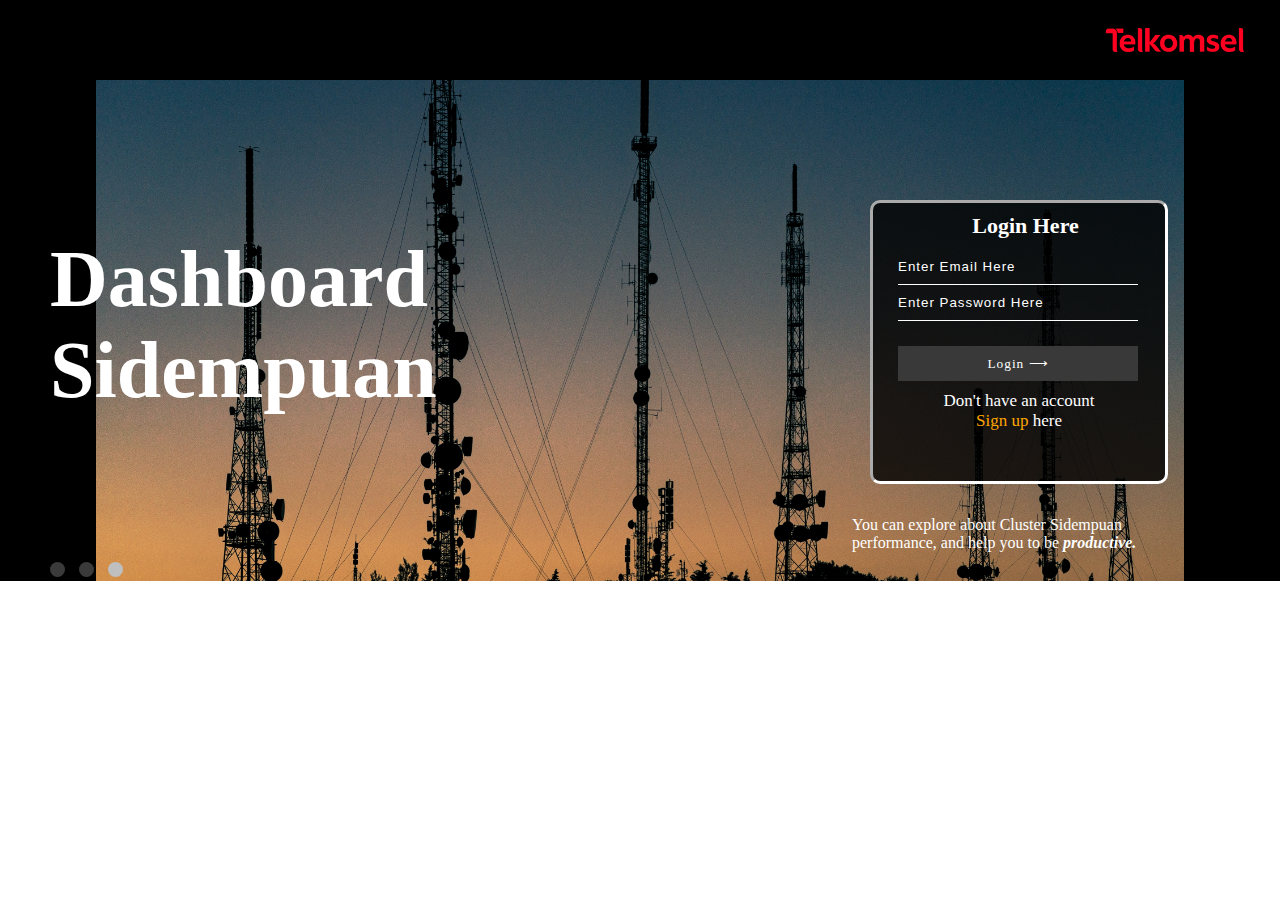
<file: index.html>
<!DOCTYPE html>
<html lang="en">
  <head>
    <meta charset="UTF-8" />
    <meta http-equiv="X-UA-Compatible" content="IE=edge" />
    <meta name="viewport" content="width=device-width, initial-scale=1.0" />
    <title>LOG IN</title>
    <link rel="stylesheet" href="./log-in.css"/>
  </head>
  <body>
    <div class="hero">
      <div class="navbar">
        <img src="./Gambar/Telkomsel-logo.png" class="logo" />
      </div>
      <div class="layout">
        <div class="content">
          <p>Dashboard</br>Sidempuan</p>
        </div>
        <div class="cta">
          <p>
            You can explore about Cluster Sidempuan performance, and help you to
            be <span style="font-weight: bolder;"><i>productive.</i></span>
          </p>
        </div>
        <div class="indicator">
          <span></span>
          <span></span>
          <span class="active"></span>
        </div>
        <div class="form">
          <form onsubmit="alert('you have succesfully log-in')">
          <h3>Login Here</h3>
          <input type="email" name="email" placeholder="Enter Email Here" />
          <input
            type="password"
            name="password"
            placeholder="Enter Password Here"
          />
          <input id="button" type="submit" value="Login &#x27F6;"/>
          <p class="link">Don't have an account
            <br />
            <a href="./sign-up.html">Sign up </a>here</a></p>
          </form>
      </div>
    </div>
    </div>
  </body>
</html>
</file>
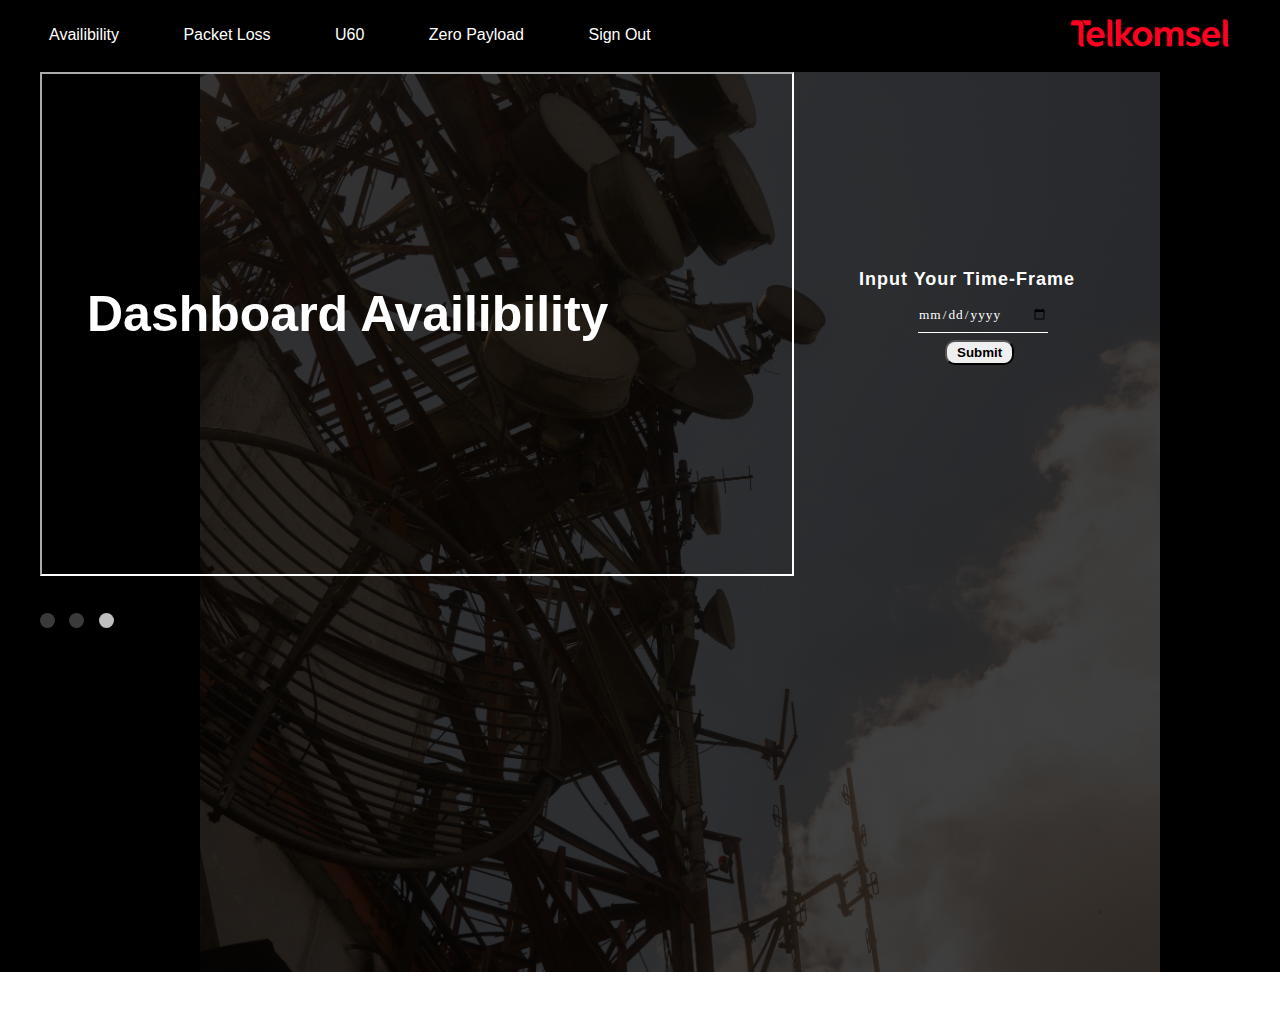
<file: availibility.html>
<!DOCTYPE html>
<html lang="en">
  <head>
    <meta charset="UTF-8" />
    <meta http-equiv="X-UA-Compatible" content="IE=edge" />
    <meta name="viewport" content="width=device-width, initial-scale=1.0" />
    <title>Availibility</title>
    <link rel="stylesheet" href="./availibility.css" />
  </head>
  <body>
    <div class="border">
      <div class="nav">
        <ul>
          <li><a href="./availibility.html" class="_blank">Availibility</a></li>
          <li><a href="./packetloss.html" class="_blank">Packet Loss</a></li>
          <li><a href="./U60.html">U60</a></li>
          <li><a href="./Zeropayload.html">Zero Payload</a></li>
          <li><a href="./index.html" class="_blank">Sign Out</a></li>
        </ul>
        <a href="./dashboard.html"
          ><img src="./Gambar/Telkomsel-logo.png" class="logo"
        /></a>
      </div>
      <div class="border1">
        <div class="ava">
          <h1 class="dash">Dashboard Availibility</h1>
        </div>
        <div class="indicator">
          <span></span>
          <span></span>
          <span class="active"></span>
        </div>
      </div>
      <div class="tanggal">
        <h1>Input Your Time-Frame</h1>
        <input type="date" />
        <br />
        <button type="button">Submit</button>
      </div>
    </div>
  </body>
</html>
</file>
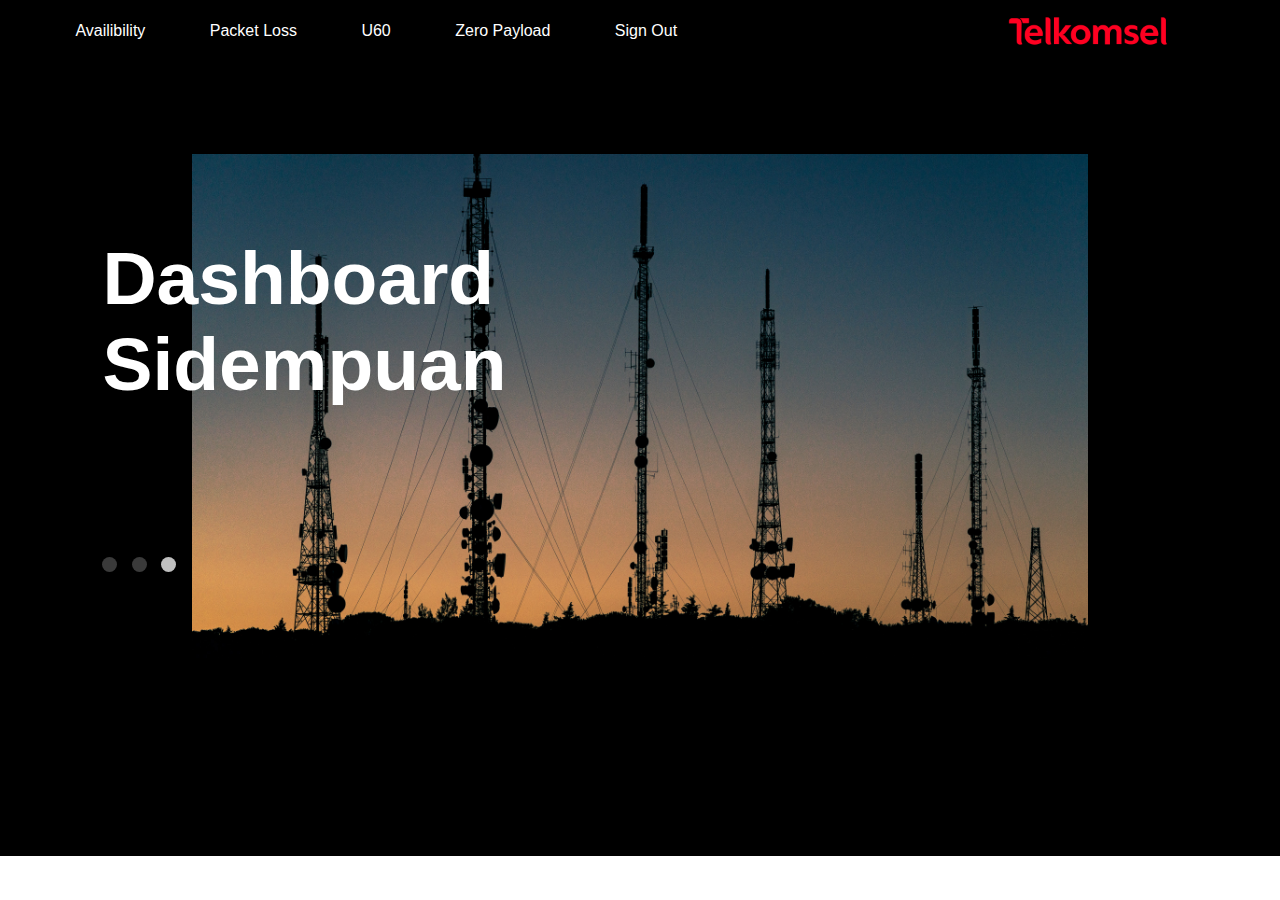
<file: dashboard.html>
<!DOCTYPE html>
<html lang="en">
  <head>
    <meta charset="UTF-8" />
    <meta http-equiv="X-UA-Compatible" content="IE=edge" />
    <meta name="viewport" content="width=device-width, initial-scale=1.0" />
    <title>SIDEMPUAN</title>
    <link rel="stylesheet" href="./dashboard.css" />
  </head>
  <body>
    <div class="hero">
      <div class="nav">
        <ul>
          <li><a href="./availibility.html" class="_blank">Availibility</a></li>
          <li><a href="./packetloss.html" class="_blank">Packet Loss</a></li>
          <li><a href="./U60.html">U60</a></li>
          <li><a href="./Zeropayload.html">Zero Payload</a></li>
          <li><a href="./index.html" class="_blank">Sign Out</a></li>
        </ul>
        <img src="./Gambar/Telkomsel-logo.png" class="logo" />
      </div>
      <h1>Dashboard<br />Sidempuan</h1>
      <div class="indicator">
        <span></span>
        <span></span>
        <span class="active"></span>
      </div>
    </div>
  </body>
</html>
</file>
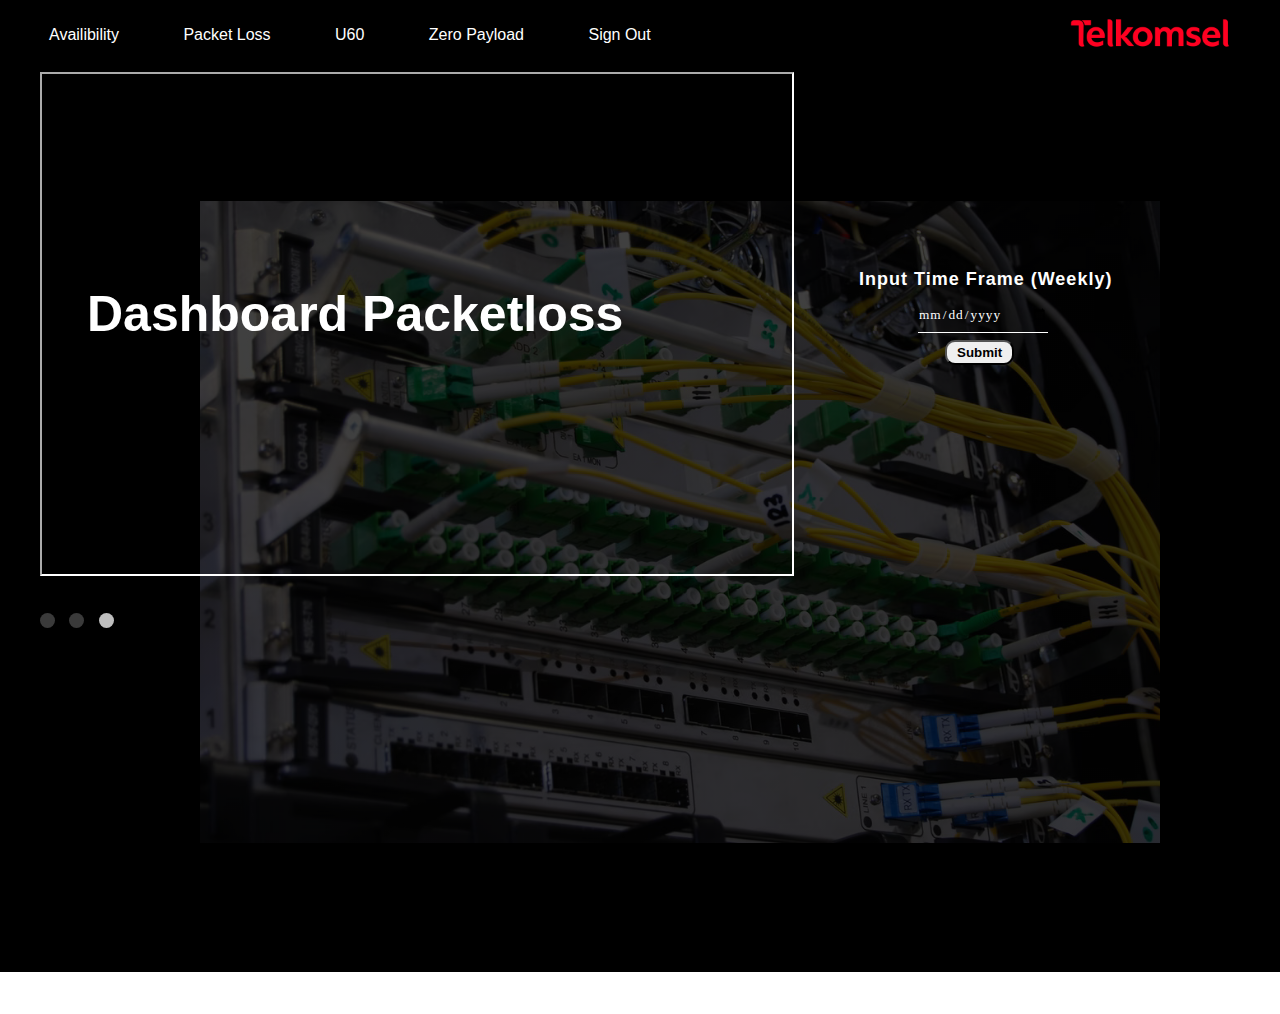
<file: packetloss.html>
<!DOCTYPE html>
<html lang="en">
  <head>
    <meta charset="UTF-8" />
    <meta http-equiv="X-UA-Compatible" content="IE=edge" />
    <meta name="viewport" content="width=device-width, initial-scale=1.0" />
    <title>Packet Loss</title>
    <link rel="stylesheet" href="./packetloss.css" />
  </head>
  <body>
    <div class="border">
      <div class="nav">
        <ul>
          <li><a href="./availibility.html" class="_blank">Availibility</a></li>
          <li><a href="./packetloss.html" class="_blank">Packet Loss</a></li>
          <li><a href="./U60.html">U60</a></li>
          <li><a href="./Zeropayload.html">Zero Payload</a></li>
          <li><a href="./index.html" class="_blank">Sign Out</a></li>
        </ul>
        <a href="./dashboard.html"
          ><img src="./Gambar/Telkomsel-logo.png" class="logo"
        /></a>
      </div>
      <div class="border1">
        <div class="ava">
          <h1 class="dash">Dashboard Packetloss</h1>
        </div>
        <div class="indicator">
          <span></span>
          <span></span>
          <span class="active"></span>
        </div>
      </div>
      <div class="tanggal">
        <h1>Input Time Frame (Weekly)</h1>
        <input type="date" />
        <br />
        <button type="button">Submit</button>
      </div>
    </div>
  </body>
</html>
</file>
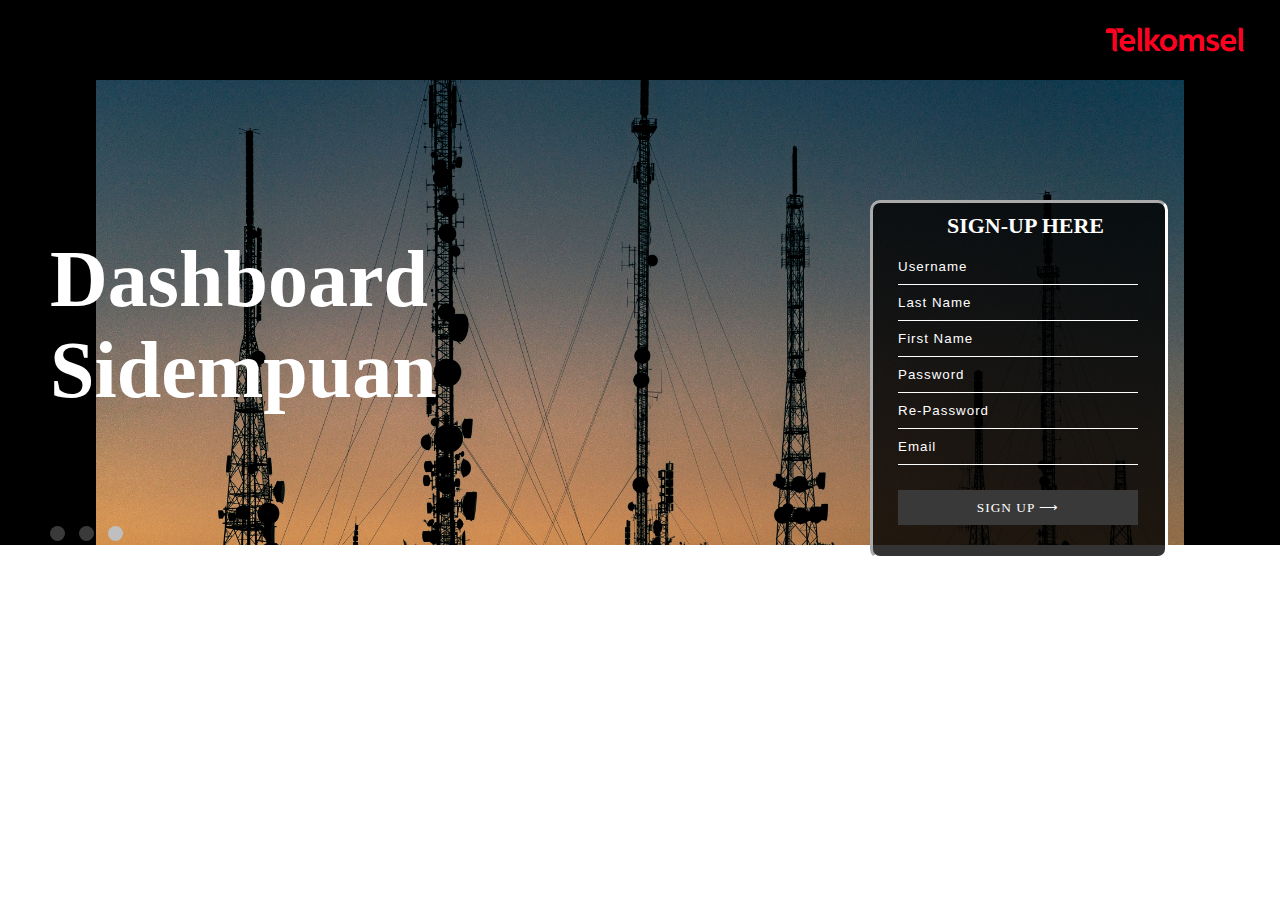
<file: sign-up.html>
<!DOCTYPE html>
<html lang="en">
  <head>
    <meta charset="UTF-8" />
    <meta http-equiv="X-UA-Compatible" content="IE=edge" />
    <meta name="viewport" content="width=device-width, initial-scale=1.0" />
    <title>SIGN UP</title>
    <link rel="stylesheet" href="./sign-up.css"/>
  </head>
  <body>
    <div class="hero">
      <div class="navbar">
        <a href="./index.html"
          ><img src="./Gambar/Telkomsel-logo.png" class="logo"
        /></a>
      </div>
      <div class="layout">
        <div class="content">
          <p>Dashboard</br>Sidempuan</p>
        </div>
        <div class="indicator">
          <span></span>
          <span></span>
          <span class="active"></span>
        </div>
        <div class="form">
          <form onsubmit="alert('you have succesfully log-in')">
          <h3>SIGN-UP HERE</h3>
          <input type="username" name="username" placeholder="Username" />
          <input
            type="lastname"
            name="lastname"
            placeholder="Last Name"
          />
          <input type="firstname" name="firstname" placeholder="First Name" />
          <input type="password" name="password" placeholder="Password" />
          <input type="confirm" name="confirm" placeholder="Re-Password" />
          <input type="email" name="email" placeholder="Email" />
          <input id="button" type="submit" value="SIGN UP &#x27F6;"/>
          </form>
      </div>
    </div>
  </body>
</html>
</file>
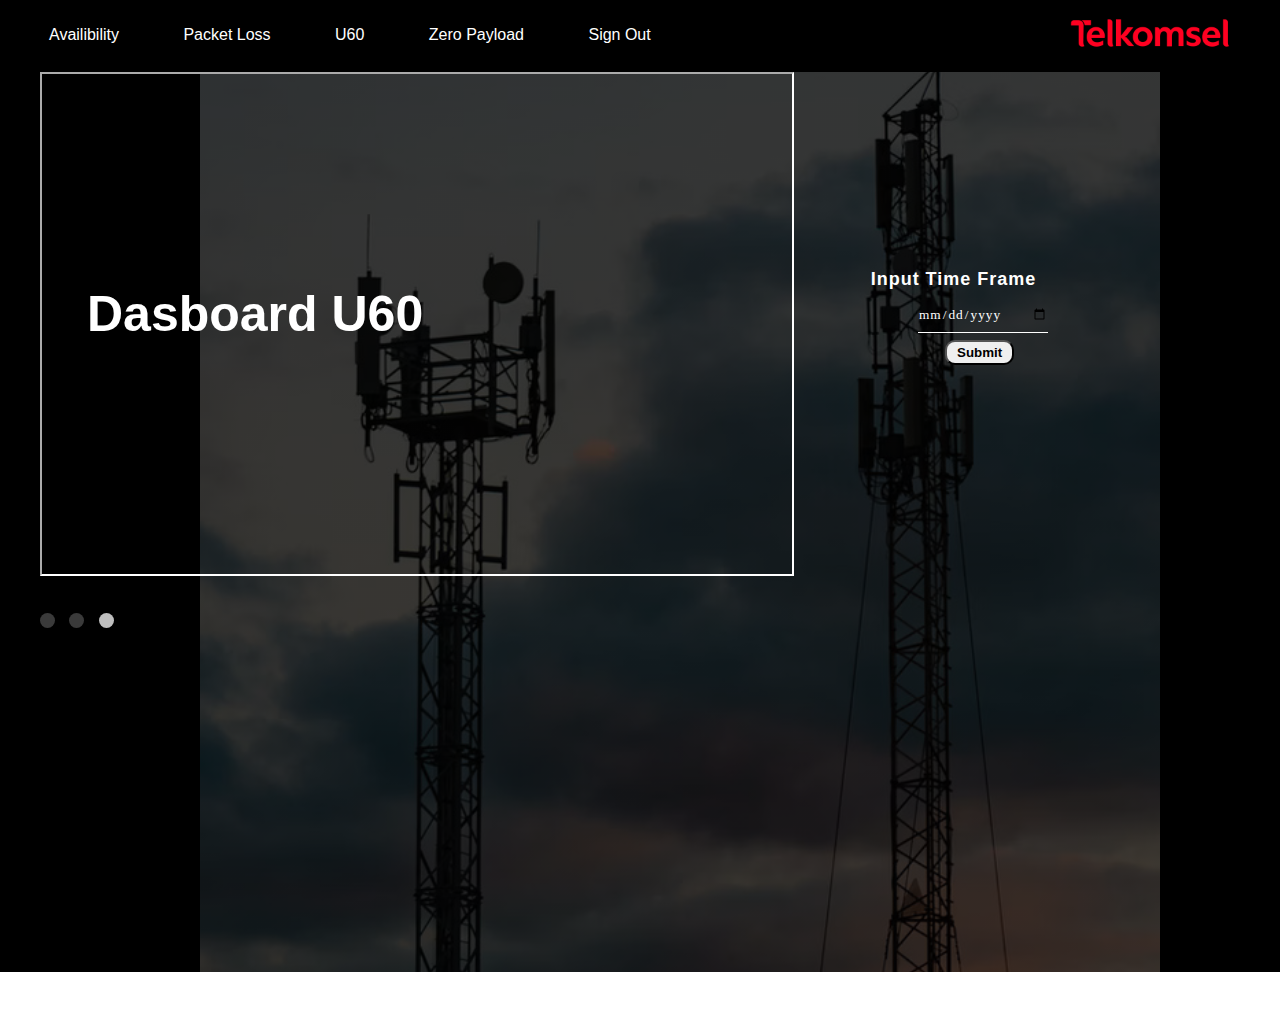
<file: U60.html>
<!DOCTYPE html>
<html lang="en">
  <head>
    <meta charset="UTF-8" />
    <meta http-equiv="X-UA-Compatible" content="IE=edge" />
    <meta name="viewport" content="width=device-width, initial-scale=1.0" />
    <title>U60</title>
    <link rel="stylesheet" href="./U60.css" />
  </head>
  <body>
    <div class="border">
      <div class="nav">
        <ul>
          <li><a href="./availibility.html" class="_blank">Availibility</a></li>
          <li><a href="./packetloss.html" class="_blank">Packet Loss</a></li>
          <li><a href="./U60.html">U60</a></li>
          <li><a href="./Zeropayload.html">Zero Payload</a></li>
          <li><a href="./index.html" class="_blank">Sign Out</a></li>
        </ul>
        <a href="./dashboard.html"
          ><img src="./Gambar/Telkomsel-logo.png" class="logo"
        /></a>
      </div>
      <div class="border1">
        <div class="ava">
          <h1 class="dash">Dasboard U60</h1>
        </div>
        <div class="indicator">
          <span></span>
          <span></span>
          <span class="active"></span>
        </div>
      </div>
      <div class="tanggal">
        <h1>Input Time Frame</h1>
        <input type="date" />
        <br />
        <button type="button">Submit</button>
      </div>
    </div>
  </body>
</html>
</file>
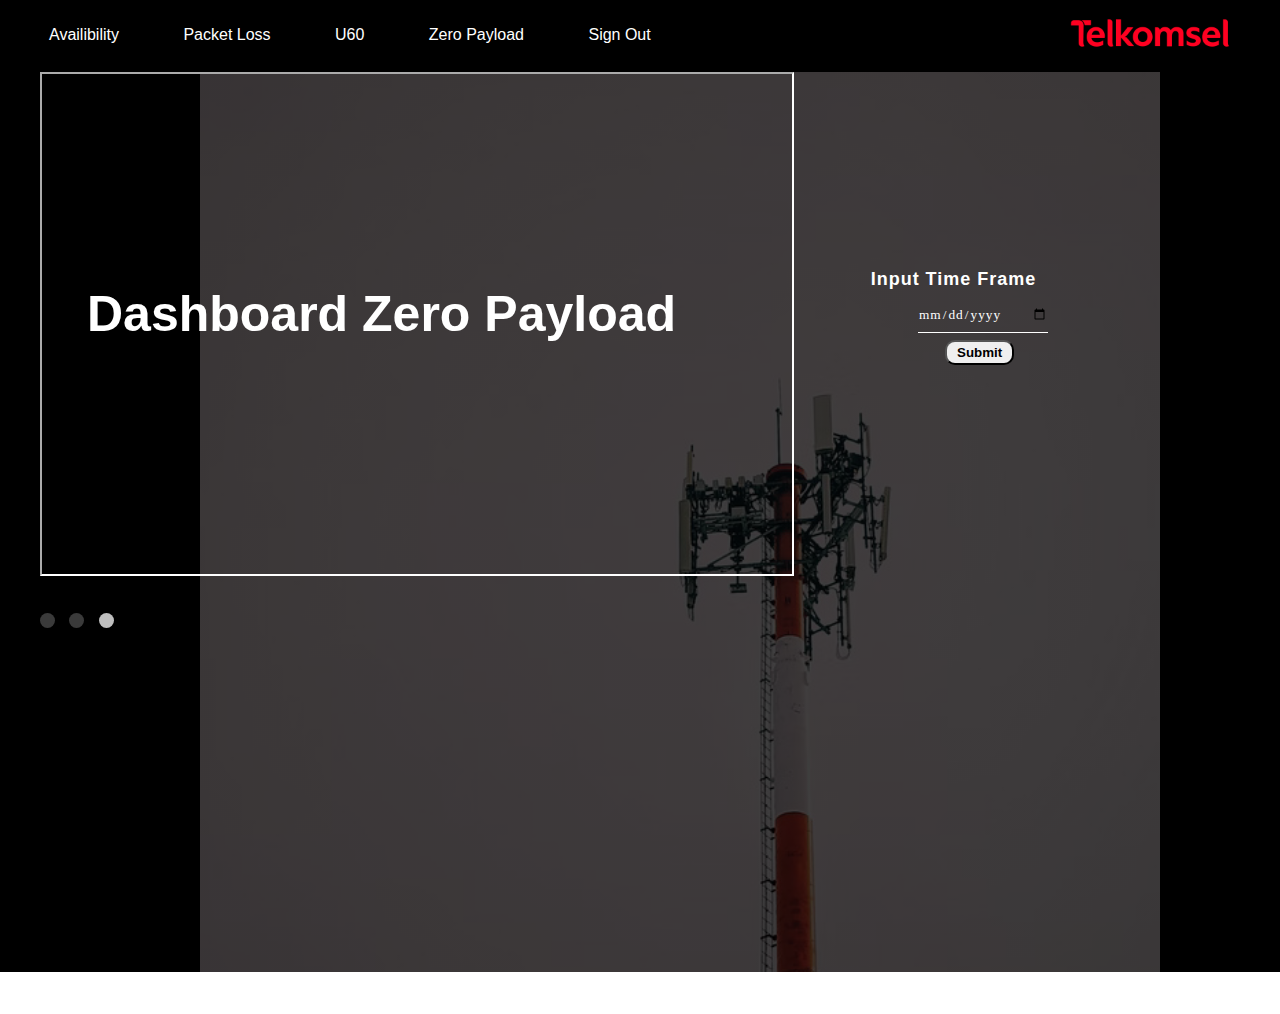
<file: Zeropayload.html>
<!DOCTYPE html>
<html lang="en">
  <head>
    <meta charset="UTF-8" />
    <meta http-equiv="X-UA-Compatible" content="IE=edge" />
    <meta name="viewport" content="width=device-width, initial-scale=1.0" />
    <title>U60</title>
    <link rel="stylesheet" href="./Zeropayload.css" />
  </head>
  <body>
    <div class="border">
      <div class="nav">
        <ul>
          <li><a href="./availibility.html" class="_blank">Availibility</a></li>
          <li><a href="./packetloss.html" class="_blank">Packet Loss</a></li>
          <li><a href="./U60.html">U60</a></li>
          <li><a href="./Zeropayload.html">Zero Payload</a></li>
          <li><a href="./index.html" class="_blank">Sign Out</a></li>
        </ul>
        <a href="./dashboard.html"
          ><img src="./Gambar/Telkomsel-logo.png" class="logo"
        /></a>
      </div>
      <div class="border1">
        <div class="ava">
          <h1 class="dash">Dashboard Zero Payload</h1>
        </div>
        <div class="indicator">
          <span></span>
          <span></span>
          <span class="active"></span>
        </div>
      </div>
      <div class="tanggal">
        <h1>Input Time Frame</h1>
        <input type="date" />
        <br />
        <button type="button">Submit</button>
      </div>
    </div>
  </body>
</html>
</file>
<file: log-in.css>
* {
  margin: 0;
  padding: 0;
  font-family: Poppins;
}
.hero {
  width: 100%;
  max-height: auto;
  background-color: black;
  color: white;
}
.navbar {
  display: flex;
  height: 80px;
  background-color: black;
  justify-content: end;
}
.logo {
  cursor: pointer;
  width: 140px;
  margin-right: 35px;
}
.layout {
  background-image: url(./Gambar/mario-caruso-0C9VmZUqcT8-unsplash.jpg);
  background-position: center;
  background-repeat: no-repeat;
  background-size: 85%;
}
.content {
  padding-left: 50px;
  font-size: 80px;
  padding-top: 12%;
  font-weight: bold;
}
.form {
  position: absolute;
  width: 242px;
  height: 228px;
  border: 3px inset white;
  background: linear-gradient(
    to top,
    rgba(0, 0, 0, 0.8) 50%,
    rgba(0, 0, 0, 0.8) 50%
  );
  top: 200px;
  left: 870px;
  border-radius: 10px;
  padding: 25px;
}
.form h3 {
  width: 225px;
  font-family: Poppins;
  text-align: center;
  font-size: 22px;
  border-radius: 10px;
  /* border: 3px solid white; */
  margin-left: 15px;
  margin-bottom: 10px;
  margin-top: -15px;
}
.form input {
  width: 240px;
  height: 35px;
  background: transparent;
  border-bottom: 1px solid white;
  border-top: none;
  border-left: none;
  border-right: none;
  color: white;
  letter-spacing: 1px;
  font-family: poppins;
}
.form input:focus {
  outline: none;
}
::placeholder {
  color: white;
  font-family: Arial;
}
.link {
  font-family: poppins;
  font-size: 17px;
  padding-top: 10px;
  text-align: center;
}
.link a {
  text-decoration: none;
  color: orange;
}
#button {
  padding: 10px 25px;
  margin-top: 25px;
  font-weight: 500;
  letter-spacing: 1px;
  cursor: pointer;
  transition: 0.4s ease;
  text-decoration: none;
  color: white;
  background-color: #393939;
  border: 0;
  outline: none;
}
#button:hover {
  background: #cdc6c6;
  color: black;
}
.cta {
  padding-left: 852px;
  padding-top: 100px;
  width: 25%;
  min-width: 250px;
}
.indicator {
  padding-top: 10px;
  padding-left: 50px;
}
.indicator span {
  display: inline-block;
  background: #3a3a3a;
  height: 15px;
  width: 15px;
  border-radius: 50%;
  margin-right: 10px;
}
.indicator span.active {
  background: #bfbfbf;
}
@media only screen and (min-width: 320px) and (max-width: 810px) {
  .hero {
    background-color: black;
    height: 133vh;
    background-size: cover;
    width: 93vh;
  }
  .content {
    padding-left: 50px;
    font-size: 62px;
    padding-top: 12%;
    font-weight: bold;
  }
  .logo {
    cursor: pointer;
    width: 120px;
    height: 70px;
    margin-right: 35px;
  }
  .form {
    position: absolute;
    width: 231px;
    height: 219px;
    border: 2px inset white;
    background: linear-gradient(
      to top,
      rgba(0, 0, 0, 0.8) 50%,
      rgba(0, 0, 0, 0.8) 50%
    );
    top: 164px;
    left: 700px;
    border-radius: 10px;
    padding: 15px;
  }
  .form h3 {
    width: 225px;
    font-family: Poppins;
    text-align: center;
    font-size: 22px;
    /* border: 3px solid white; */
    margin-left: 15px;
    margin-bottom: 10px;
    margin-top: -9px;
  }
  .form input {
    width: 224px;
    height: 35px;
    background: transparent;
    border-bottom: 1px solid white;
    border-top: none;
    border-left: none;
    border-right: none;
    color: white;
    letter-spacing: 1px;
    font-family: poppins;
  }
  .link {
    font-family: poppins;
    font-size: 16px;
    padding-top: 12px;
    text-align: center;
  }
  #button {
    padding: 7px 0px;
    margin-top: 19px;
    letter-spacing: 1px;
    cursor: pointer;
    transition: 0.4s ease;
    text-decoration: none;
    color: white;
    background-color: #393939;
    border: 0;
    outline: none;
  }
  .cta {
    padding-left: 712px;
  }
}
@media only screen and (max-width: 375px) {
  .hero {
    background-color: black;
    height: 301vh;
    background-size: cover;
    width: 139vh;
  }
  .content {
    padding-left: 50px;
    font-size: 75px;
    padding-top: 12%;
    font-weight: bold;
  }
  .logo {
    cursor: pointer;
    width: 172px;
    height: 108px;
    margin-right: 35px;
  }
  .form {
    position: absolute;
    width: 213px;
    height: 184px;
    border: 2px inset white;
    background: linear-gradient(
      to top,
      rgba(0, 0, 0, 0.8) 50%,
      rgba(0, 0, 0, 0.8) 50%
    );
    top: 164px;
    left: 811px;
    border-radius: 10px;
    padding: 25px;
  }
  .form h3 {
    width: 182px;
    font-family: Poppins;
    text-align: center;
    font-size: 20px;
    /* border: 3px solid white; */
    margin-left: 15px;
    margin-bottom: 10px;
    margin-top: -15px;
  }
  .form input {
    width: 213px;
    height: 29px;
    background: transparent;
    border-bottom: 1px solid white;
    border-top: none;
    border-left: none;
    border-right: none;
    color: white;
    letter-spacing: 1px;
    font-family: poppins;
  }
  .link {
    font-family: poppins;
    font-size: 15px;
    padding-top: 12px;
    text-align: center;
  }
  .cta {
    padding-top: 172px;
    padding-left: 814px;
  }
}
@media only screen and (min-width: 811px) and (max-width: 813px) {
  .hero {
    background-color: black;
    height: 182vh;
    background-size: cover;
    width: 216vh;
  }
  .content {
    padding-left: 50px;
    font-size: 68px;
    padding-top: 12%;
    font-weight: bold;
  }
  .logo {
    cursor: pointer;
    width: 172px;
    height: 108px;
    margin-right: 35px;
  }
  .form {
    position: absolute;
    width: 213px;
    height: 184px;
    border: 2px inset white;
    background: linear-gradient(
      to top,
      rgba(0, 0, 0, 0.8) 50%,
      rgba(0, 0, 0, 0.8) 50%
    );
    top: 164px;
    left: 531px;
    border-radius: 10px;
    padding: 25px;
  }
  .form h3 {
    width: 182px;
    font-family: Poppins;
    text-align: center;
    font-size: 20px;
    /* border: 3px solid white; */
    margin-left: 15px;
    margin-bottom: 10px;
    margin-top: -15px;
  }
  .form input {
    width: 213px;
    height: 29px;
    background: transparent;
    border-bottom: 1px solid white;
    border-top: none;
    border-left: none;
    border-right: none;
    color: white;
    letter-spacing: 1px;
    font-family: poppins;
  }
  .link {
    font-family: poppins;
    font-size: 15px;
    padding-top: 12px;
    text-align: center;
  }
  .cta {
    padding-top: 172px;
    padding-left: 550px;
  }
}
</file>
<file: availibility.css>
* {
  margin: 0;
  padding: 0;
  font-family: "poppins", sans-serif;
}
.border {
  background-color: black;
}
.border1 {
  width: 100%;
  height: 100vh;
  background-image: linear-gradient(rgba(0, 0, 0, 0.75), rgba(0, 0, 0, 0.75)),
    url(./Gambar/jackson-david-1Y2snhZhH7M-unsplash.jpg);
  background-size: 75%;
  background-position: center;
  background-repeat: no-repeat;
  margin-top: -40px;
  background-color: black;
  margin-left: 40px;
}
.logo {
  width: 160px;
  cursor: pointer;
}
.nav {
  margin-top: -42px;
  margin-left: -31px;
  padding: 30px 50px;
  display: flex;
  align-items: center;
  justify-content: space-between;
}
.nav ul li {
  display: inline-block;
  list-style: none;
  margin: 10px 30px;
  position: relative;
}
.nav ul li a {
  color: white;
  text-decoration: none;
}
.nav ul li::after {
  content: "";
  height: 3px;
  width: 0;
  background: white;
  position: absolute;
  left: 0;
  bottom: -3px;
  transition: 0.5s;
}
.nav ul li:hover::after {
  width: 100%;
}
.tanggal {
  position: absolute;
  top: 269px;
  left: 859px;
  /* width: 320px;
  height: 270px; */
}
.tanggal h1 {
  font-size: 18px;
  color: white;
  letter-spacing: 1px;
  text-align: center;
}
.tanggal input {
  margin-top: 7px;
  margin-left: 59px;
}
.tanggal button {
  margin-top: 7px;
  margin-left: 86px;
  cursor: pointer;
  transition: 0.4s ease;
  text-decoration: none;
  color: black;
  font-weight: bold;
  padding: 3px 10px;
  border-radius: 10px;
}
.tanggal button:hover {
  background: #cdc6c6;
}
.tanggal input {
  width: 130px;
  height: 35px;
  background: transparent;
  border-bottom: 1px solid white;
  border-top: none;
  border-left: none;
  border-right: none;
  color: white;
  letter-spacing: 1px;
  font-family: poppins;
}
.ava {
  border: 2px inset white;
  height: 500px;
  width: 750px;
}
.ava h1.dash {
  font-size: 50px;
  font-weight: bolder;
  font-family: Arial;
  color: white;
  margin-left: 45px;
  margin-top: 211px;
  justify-content: center;
}
.indicator span {
  display: inline-block;
  background: #3a3a3a;
  height: 15px;
  width: 15px;
  border-radius: 50%;
  margin-right: 10px;
}
.indicator {
  margin-top: 37px;
}
.indicator span.active {
  background: #bfbfbf;
}
</file>
<file: dashboard.css>
* {
  margin: 0;
  padding: 0;
  box-sizing: border-box;
  font-family: "poppins", sans-serif;
}
.hero {
  min-height: 100vh;
  width: 100%;
  background-color: black;
  background-image: url(./Gambar/mario-caruso-0C9VmZUqcT8-unsplash.jpg);
  background-position: center;
  background-repeat: no-repeat;
  background-size: 70%;
  color: white;
  padding: 0 8%;
}
.nav {
  margin-top: -44px;
  margin-left: -67px;
  padding: 30px 10px;
  display: flex;
  align-items: center;
  justify-content: space-between;
}
.logo {
  width: 160px;
  cursor: pointer;
}
.nav ul li {
  display: inline-block;
  list-style: none;
  margin: 10px 30px;
  position: relative;
}
.nav ul li a {
  color: white;
  text-decoration: none;
}
.nav ul li::after {
  content: "";
  height: 3px;
  width: 0;
  background: white;
  position: absolute;
  left: 0;
  bottom: -3px;
  transition: 0.5s;
}
.nav ul li:hover::after {
  width: 100%;
}
.hero h1 {
  font-size: 75px;
  margin-top: 12%;
}
.indicator span {
  display: inline-block;
  background: #3a3a3a;
  height: 15px;
  width: 15px;
  border-radius: 50%;
  margin-right: 10px;
}
.indicator {
  margin-top: 150px;
}
.indicator span.active {
  background: #bfbfbf;
}
</file>
<file: packetloss.css>
* {
  margin: 0;
  padding: 0;
  font-family: "poppins", sans-serif;
}
.border {
  background-color: black;
}
.border1 {
  width: 100%;
  height: 100vh;
  background-image: linear-gradient(rgba(0, 0, 0, 0.75), rgba(0, 0, 0, 0.75)),
    url(./Gambar/transport.jpg);
  background-size: 75%;
  background-position: center;
  background-repeat: no-repeat;
  margin-top: -40px;
  background-color: black;
  margin-left: 40px;
}
.ava {
  border: 2px inset white;
  height: 500px;
  width: 750px;
}
.ava h1.dash {
  font-size: 50px;
  font-weight: bolder;
  font-family: Arial;
  color: white;
  margin-left: 45px;
  margin-top: 211px;
  justify-content: center;
}
.logo {
  width: 160px;
  cursor: pointer;
}
.nav {
  margin-top: -42px;
  margin-left: -31px;
  padding: 30px 50px;
  display: flex;
  align-items: center;
  justify-content: space-between;
}
.nav ul li {
  display: inline-block;
  list-style: none;
  margin: 10px 30px;
  position: relative;
}
.nav ul li a {
  color: white;
  text-decoration: none;
}
.nav ul li::after {
  content: "";
  height: 3px;
  width: 0;
  background: white;
  position: absolute;
  left: 0;
  bottom: -3px;
  transition: 0.5s;
}
.nav ul li:hover::after {
  width: 100%;
}
.indicator span {
  display: inline-block;
  background: #3a3a3a;
  height: 15px;
  width: 15px;
  border-radius: 50%;
  margin-right: 10px;
}
.indicator {
  margin-top: 37px;
}
.indicator span.active {
  background: #bfbfbf;
}
.tanggal {
  position: absolute;
  top: 269px;
  left: 859px;
  /* width: 320px;
  height: 270px; */
}
.tanggal h1 {
  font-size: 18px;
  color: white;
  letter-spacing: 1px;
  text-align: center;
}
.tanggal input {
  margin-top: 7px;
  margin-left: 59px;
}
.tanggal button {
  margin-top: 7px;
  margin-left: 86px;
  cursor: pointer;
  transition: 0.4s ease;
  text-decoration: none;
  color: black;
  font-weight: bold;
  padding: 3px 10px;
  border-radius: 10px;
}
.tanggal button:hover {
  background: #cdc6c6;
}
.tanggal input {
  width: 130px;
  height: 35px;
  background: transparent;
  border-bottom: 1px solid white;
  border-top: none;
  border-left: none;
  border-right: none;
  color: white;
  letter-spacing: 1px;
  font-family: poppins;
}
</file>
<file: sign-up.css>
* {
  margin: 0;
  padding: 0;
  font-family: Poppins;
}
.hero {
  width: 100%;
  max-height: auto;
  background-color: black;
  color: white;
}
.navbar {
  display: flex;
  height: 80px;
  background-color: black;
  justify-content: end;
}
.logo {
  cursor: pointer;
  width: 140px;
  margin-right: 35px;
}
.layout {
  background-image: url(./Gambar/mario-caruso-0C9VmZUqcT8-unsplash.jpg);
  background-position: center;
  background-repeat: no-repeat;
  background-size: 85%;
}
.content {
  padding-left: 50px;
  font-size: 80px;
  padding-top: 12%;
  font-weight: bold;
}
.form {
  position: absolute;
  width: 242px;
  height: 303px;
  border: 3px inset white;
  background: linear-gradient(
    to top,
    rgba(0, 0, 0, 0.8) 50%,
    rgba(0, 0, 0, 0.8) 50%
  );
  top: 200px;
  left: 870px;
  border-radius: 10px;
  padding: 25px;
}
.form h3 {
  width: 225px;
  font-family: Poppins;
  text-align: center;
  font-size: 22px;
  border-radius: 10px;
  /* border: 3px solid white; */
  margin-left: 15px;
  margin-bottom: 10px;
  margin-top: -15px;
}
.form input {
  width: 240px;
  height: 35px;
  background: transparent;
  border-bottom: 1px solid white;
  border-top: none;
  border-left: none;
  border-right: none;
  color: white;
  letter-spacing: 1px;
  font-family: poppins;
}
.form input:focus {
  outline: none;
}
::placeholder {
  color: white;
  font-family: Arial;
}
.link {
  font-family: poppins;
  font-size: 17px;
  padding-top: 10px;
  text-align: center;
}
.link a {
  text-decoration: none;
  color: orange;
}
#button {
  padding: 10px 25px;
  margin-top: 25px;
  font-weight: 500;
  letter-spacing: 1px;
  cursor: pointer;
  transition: 0.4s ease;
  text-decoration: none;
  color: white;
  background-color: #393939;
  border: 0;
  outline: none;
}
#button:hover {
  background: #cdc6c6;
  color: black;
}
.indicator {
  padding-top: 110px;
  padding-left: 50px;
}
.indicator span {
  display: inline-block;
  background: #3a3a3a;
  height: 15px;
  width: 15px;
  border-radius: 50%;
  margin-right: 10px;
}
.indicator span.active {
  background: #bfbfbf;
}
</file>
<file: U60.css>
* {
  margin: 0;
  padding: 0;
  font-family: "poppins", sans-serif;
}
.border {
  background-color: black;
}
.border1 {
  width: 100%;
  height: 100vh;
  background-image: linear-gradient(rgba(0, 0, 0, 0.75), rgba(0, 0, 0, 0.75)),
    url(./Gambar/U60.jpg);
  background-size: 75%;
  background-position: center;
  background-repeat: no-repeat;
  margin-top: -40px;
  background-color: black;
  margin-left: 40px;
}
.ava {
  border: 2px inset white;
  height: 500px;
  width: 750px;
}
.ava h1.dash {
  font-size: 50px;
  font-weight: bolder;
  font-family: Arial;
  color: white;
  margin-left: 45px;
  margin-top: 211px;
  justify-content: center;
}
.logo {
  width: 160px;
  cursor: pointer;
}
.nav {
  margin-top: -42px;
  margin-left: -31px;
  padding: 30px 50px;
  display: flex;
  align-items: center;
  justify-content: space-between;
}
.nav ul li {
  display: inline-block;
  list-style: none;
  margin: 10px 30px;
  position: relative;
}
.nav ul li a {
  color: white;
  text-decoration: none;
}
.nav ul li::after {
  content: "";
  height: 3px;
  width: 0;
  background: white;
  position: absolute;
  left: 0;
  bottom: -3px;
  transition: 0.5s;
}
.nav ul li:hover::after {
  width: 100%;
}
.indicator span {
  display: inline-block;
  background: #3a3a3a;
  height: 15px;
  width: 15px;
  border-radius: 50%;
  margin-right: 10px;
}
.indicator {
  margin-top: 37px;
}
.indicator span.active {
  background: #bfbfbf;
}
.tanggal {
  position: absolute;
  top: 269px;
  left: 859px;
  /* width: 320px;
    height: 270px; */
}
.tanggal h1 {
  font-size: 18px;
  color: white;
  letter-spacing: 1px;
  text-align: center;
}
.tanggal input {
  margin-top: 7px;
  margin-left: 59px;
}
.tanggal button {
  margin-top: 7px;
  margin-left: 86px;
  cursor: pointer;
  transition: 0.4s ease;
  text-decoration: none;
  color: black;
  font-weight: bold;
  padding: 3px 10px;
  border-radius: 10px;
}
.tanggal button:hover {
  background: #cdc6c6;
}
.tanggal input {
  width: 130px;
  height: 35px;
  background: transparent;
  border-bottom: 1px solid white;
  border-top: none;
  border-left: none;
  border-right: none;
  color: white;
  letter-spacing: 1px;
  font-family: poppins;
}
</file>
<file: Zeropayload.css>
* {
  margin: 0;
  padding: 0;
  font-family: "poppins", sans-serif;
}
.border {
  background-color: black;
}
.border1 {
  width: 100%;
  height: 100vh;
  background-image: linear-gradient(rgba(0, 0, 0, 0.75), rgba(0, 0, 0, 0.75)),
    url(./Gambar/photo-1614484690770-f69bee4de082.jpg);
  background-size: 75%;
  background-position: center;
  background-repeat: no-repeat;
  margin-top: -40px;
  background-color: black;
  margin-left: 40px;
}
.ava {
  border: 2px inset white;
  height: 500px;
  width: 750px;
}
.ava h1.dash {
  font-size: 50px;
  font-weight: bolder;
  font-family: Arial;
  color: white;
  margin-left: 45px;
  margin-top: 211px;
  justify-content: center;
}
.logo {
  width: 160px;
  cursor: pointer;
}
.nav {
  margin-top: -42px;
  margin-left: -31px;
  padding: 30px 50px;
  display: flex;
  align-items: center;
  justify-content: space-between;
}
.nav ul li {
  display: inline-block;
  list-style: none;
  margin: 10px 30px;
  position: relative;
}
.nav ul li a {
  color: white;
  text-decoration: none;
}
.nav ul li::after {
  content: "";
  height: 3px;
  width: 0;
  background: white;
  position: absolute;
  left: 0;
  bottom: -3px;
  transition: 0.5s;
}
.nav ul li:hover::after {
  width: 100%;
}
.indicator span {
  display: inline-block;
  background: #3a3a3a;
  height: 15px;
  width: 15px;
  border-radius: 50%;
  margin-right: 10px;
}
.indicator {
  margin-top: 37px;
}
.indicator span.active {
  background: #bfbfbf;
}
.tanggal {
  position: absolute;
  top: 269px;
  left: 859px;
  /* width: 320px;
      height: 270px; */
}
.tanggal h1 {
  font-size: 18px;
  color: white;
  letter-spacing: 1px;
  text-align: center;
}
.tanggal input {
  margin-top: 7px;
  margin-left: 59px;
}
.tanggal button {
  margin-top: 7px;
  margin-left: 86px;
  cursor: pointer;
  transition: 0.4s ease;
  text-decoration: none;
  color: black;
  font-weight: bold;
  padding: 3px 10px;
  border-radius: 10px;
}
.tanggal button:hover {
  background: #cdc6c6;
}
.tanggal input {
  width: 130px;
  height: 35px;
  background: transparent;
  border-bottom: 1px solid white;
  border-top: none;
  border-left: none;
  border-right: none;
  color: white;
  letter-spacing: 1px;
  font-family: poppins;
}
</file>
